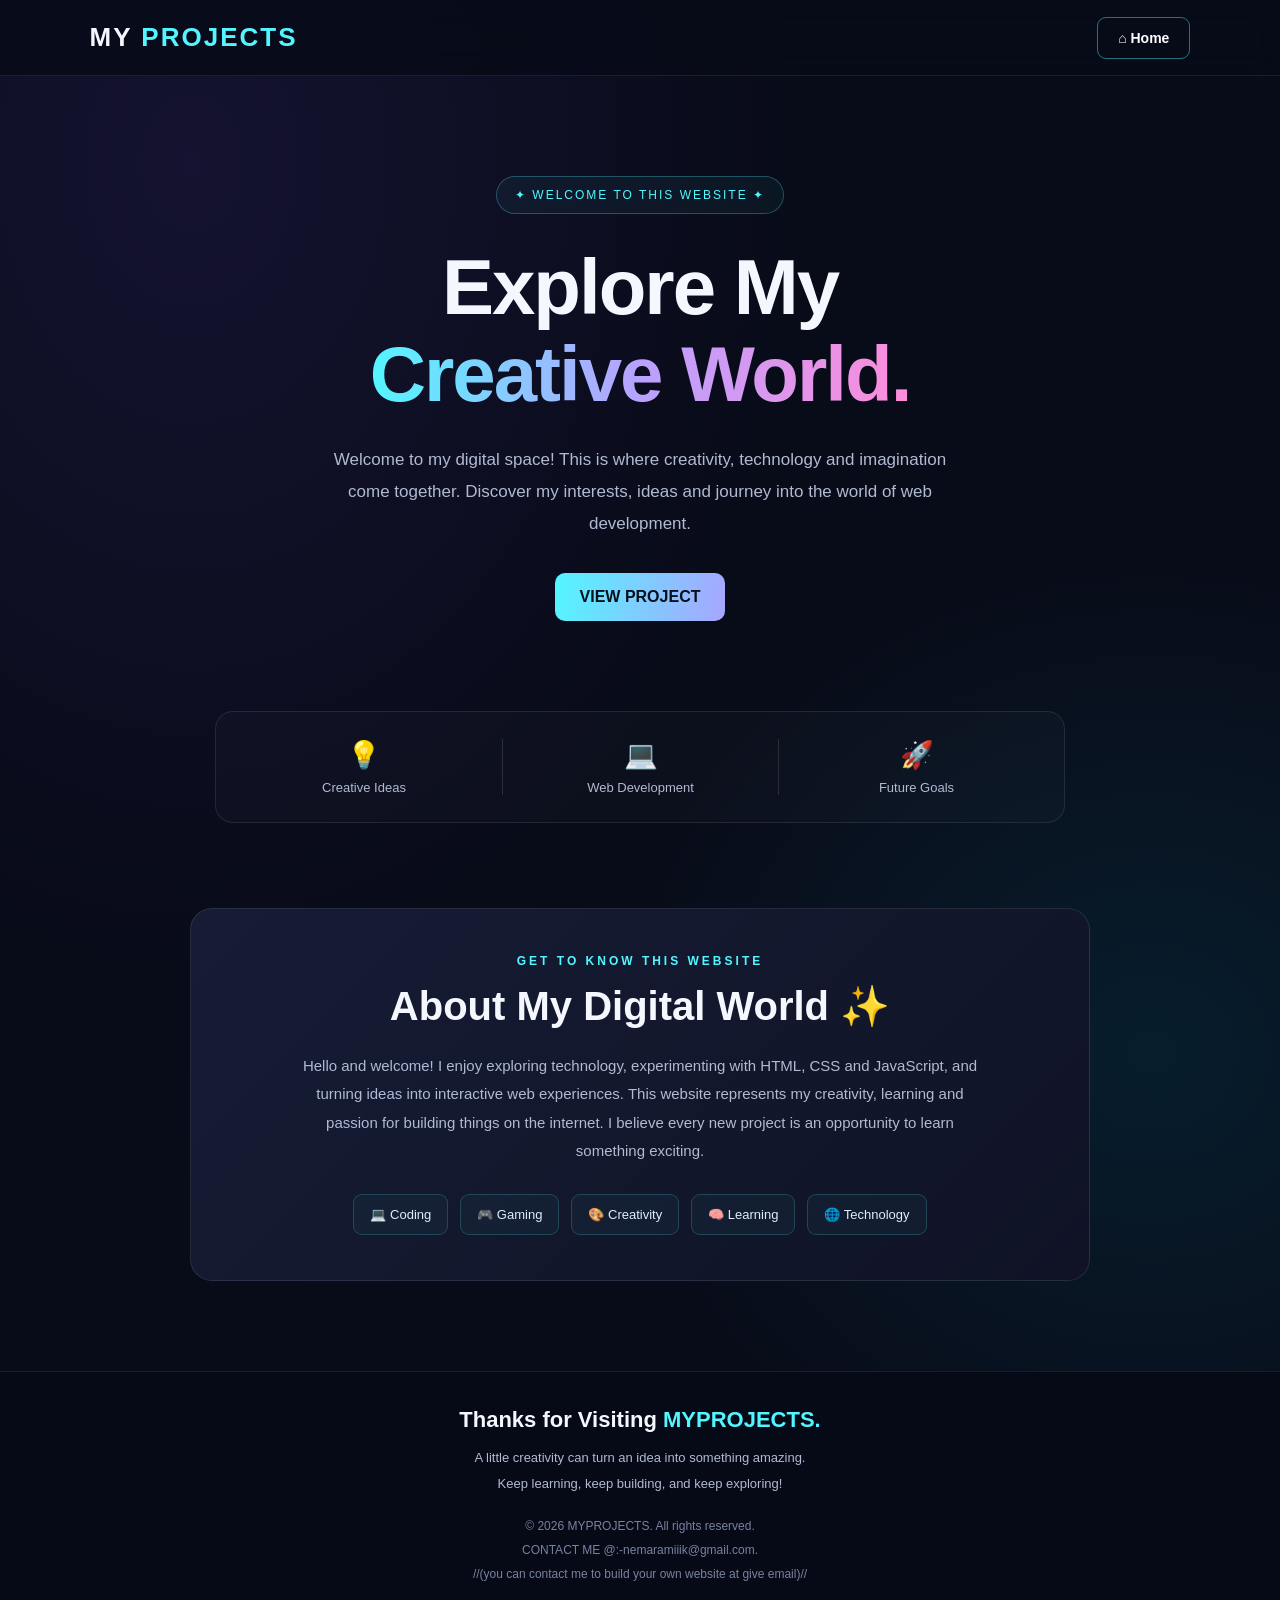
<file: index.html>
<!DOCTYPE html>
<html lang="en">
<head>
<meta charset="UTF-8">
<meta name="viewport" content="width=device-width, initial-scale=1.0">
<title>MY PROJECTS</title>
<meta name="description" content="Welcome to my creative digital world. Explore my interests, creativity and web development journey.">

<style>
:root {
    --bg: #080b18;
    --panel: #11172b;
    --cyan: #53f6ff;
    --purple: #a78bfa;
    --white: #f5f7ff;
    --muted: #b0bad2;
}

* {
    margin: 0;
    padding: 0;
    box-sizing: border-box;
}

html { scroll-behavior: smooth; }

body {
    font-family: Arial, sans-serif;
    color: var(--white);
    background:
        radial-gradient(ellipse at 15% 10%, #5239a42c, transparent 40%),
        radial-gradient(ellipse at 90% 65%, #00d9ff17, transparent 35%),
        var(--bg);
    min-height: 100vh;
    overflow-x: hidden;
}

/* NAVIGATION */
header {
    padding: 22px 7%;
    display: flex;
    align-items: center;
    justify-content: space-between;
    background: #080b18dd;
    border-bottom: 1px solid #ffffff15;
    backdrop-filter: blur(14px);
}

.logo {
    font-size: 26px;
    font-weight: 900;
    letter-spacing: 2px;
}

.logo span { color: var(--cyan); }

nav a {
    text-decoration: none;
    color: white;
    border: 1px solid #53f6ff70;
    border-radius: 9px;
    padding: 12px 20px;
    font-size: 14px;
    font-weight: bold;
    transition: .25s;
}

nav a:hover {
    color: #07101b;
    background: var(--cyan);
    box-shadow: 0 0 20px #53f6ff55;
}

/* HERO */
.hero {
    min-height: 570px;
    padding: 100px 20px 90px;
    display: flex;
    flex-direction: column;
    align-items: center;
    justify-content: center;
    text-align: center;
}

.badge {
    padding: 11px 18px;
    border: 1px solid #53f6ff45;
    background: #53f6ff0c;
    border-radius: 40px;
    color: var(--cyan);
    font-size: 12px;
    letter-spacing: 2px;
    margin-bottom: 30px;
}

.hero h1 {
    font-size: clamp(42px, 8vw, 78px);
    line-height: 1.12;
    letter-spacing: -2px;
    font-weight: 900;
}

.gradient {
    background: linear-gradient(90deg, #53f6ff, #b9a1ff, #ff8cdb);
    background-clip: text;
    -webkit-background-clip: text;
    color: transparent;
}

.hero p {
    max-width: 650px;
    margin-top: 25px;
    color: var(--muted);
    font-size: 17px;
    line-height: 1.9;
}

.hero-button {
    display: inline-block;
    margin-top: 32px;
    padding: 15px 25px;
    border-radius: 10px;
    background: linear-gradient(100deg, var(--cyan), #a8a5ff);
    color: #07101b;
    text-decoration: none;
    font-weight: bold;
    transition: .25s;
}

.hero-button:hover {
    transform: translateY(-4px);
    box-shadow: 0 10px 30px #53f6ff30;
}

/* HIGHLIGHTS */
.highlights {
    width: min(850px, 90%);
    margin: 0 auto 85px;
    display: grid;
    grid-template-columns: repeat(3, 1fr);
    border: 1px solid #ffffff17;
    background: #ffffff05;
    border-radius: 18px;
    padding: 27px 10px;
    text-align: center;
}

.highlight + .highlight {
    border-left: 1px solid #ffffff20;
}

.highlight h2 {
    font-size: 27px;
    color: var(--cyan);
    margin-bottom: 9px;
}

.highlight p {
    color: var(--muted);
    font-size: 13px;
}

/* ABOUT */
.about {
    width: min(900px, 88%);
    margin: 0 auto 90px;
    padding: 45px 35px;
    border: 1px solid #ffffff18;
    background: linear-gradient(135deg, #151c34, #101326);
    border-radius: 22px;
    text-align: center;
    scroll-margin-top: 30px;
}

.section-label {
    color: var(--cyan);
    font-size: 12px;
    font-weight: bold;
    letter-spacing: 3px;
    margin-bottom: 15px;
}

.about h2 {
    font-size: clamp(28px, 5vw, 40px);
    margin-bottom: 22px;
}

.about > p {
    max-width: 680px;
    margin: 0 auto;
    color: var(--muted);
    line-height: 1.9;
    font-size: 15px;
}

.interests {
    display: flex;
    flex-wrap: wrap;
    justify-content: center;
    gap: 12px;
    margin-top: 28px;
}

.interest {
    padding: 12px 16px;
    border: 1px solid #53f6ff30;
    background: #53f6ff09;
    border-radius: 9px;
    font-size: 13px;
    color: #dceeff;
}

/* FOOTER */
footer {
    padding: 35px 20px;
    text-align: center;
    background: #060916;
    border-top: 1px solid #ffffff15;
}

footer h3 {
    font-size: 22px;
    margin-bottom: 12px;
}

footer h3 span { color: var(--cyan); }

footer p {
    color: var(--muted);
    font-size: 13px;
    line-height: 2;
}

footer .copyright {
    margin-top: 17px;
    color: #77839f;
    font-size: 12px;
}

@media (max-width: 600px) {
    header {
        padding: 20px 5%;
    }

    .logo { font-size: 21px; }

    nav a {
        padding: 10px 13px;
        font-size: 12px;
    }

    .hero {
        min-height: 490px;
        padding: 75px 20px;
    }

    .hero h1 { letter-spacing: -1px; }

    .hero p { font-size: 15px; }

    .highlights {
        padding: 22px 5px;
    }

    .highlight h2 { font-size: 21px; }

    .highlight p { font-size: 11px; }

    .about {
        padding: 35px 20px;
    }
}

@media (prefers-reduced-motion: reduce) {
    html { scroll-behavior: auto; }
    *, *::before, *::after { transition: none; }
}
</style>
</head>

<body>

<header>
    <div class="logo"> MY<span> PROJECTS</span></div>

    <!-- Only one navigation link -->
    <nav>
        <a href="index.html">⌂ Home</a>
    </nav>
</header>

<main>

    <section class="hero">
        <div class="badge">✦ WELCOME TO THIS WEBSITE ✦</div>

        <h1>
            Explore My<br>
            <span class="gradient">Creative World.</span>
        </h1>

        <p>
            Welcome to my digital space! This is where creativity,
            technology and imagination come together.
            Discover my interests, ideas and journey into the world of web development.
        </p>

        <a href="Home.html" class="hero-button">
            VIEW PROJECT 
        </a>
    </section>

    <section class="highlights">
        <div class="highlight">
            <h2>💡</h2>
            <p>Creative Ideas</p>
        </div>

        <div class="highlight">
            <h2>💻</h2>
            <p>Web Development</p>
        </div>

        <div class="highlight">
            <h2>🚀</h2>
            <p>Future Goals</p>
        </div>
    </section>

    <section class="about" id="about">
        <div class="section-label">GET TO KNOW THIS WEBSITE</div>

        <h2>About My Digital World ✨</h2>

        <p>
            Hello and welcome! I enjoy exploring technology,
            experimenting with HTML, CSS and JavaScript,
            and turning ideas into interactive web experiences.
            This website represents my creativity, learning
            and passion for building things on the internet.
            I believe every new project is an opportunity
            to learn something exciting.
        </p>

        <div class="interests">
            <div class="interest">💻 Coding</div>
            <div class="interest">🎮 Gaming</div>
            <div class="interest">🎨 Creativity</div>
            <div class="interest">🧠 Learning</div>
            <div class="interest">🌐 Technology</div>
        </div>
    </section>

</main>

<footer>
    <h3>Thanks for Visiting <span>MYPROJECTS.</span></h3>

    <p>
        A little creativity can turn an idea into something amazing.<br>
        Keep learning, keep building, and keep exploring!
    </p>

    <p class="copyright">
        © 2026 MYPROJECTS. All rights reserved.
        <br>
        CONTACT ME @:-nemaramiiik@gmail.com.
        <br>
        //(you can contact me to build your own website at give email)//
    </p>
</footer>

</body>
</html>
</file>
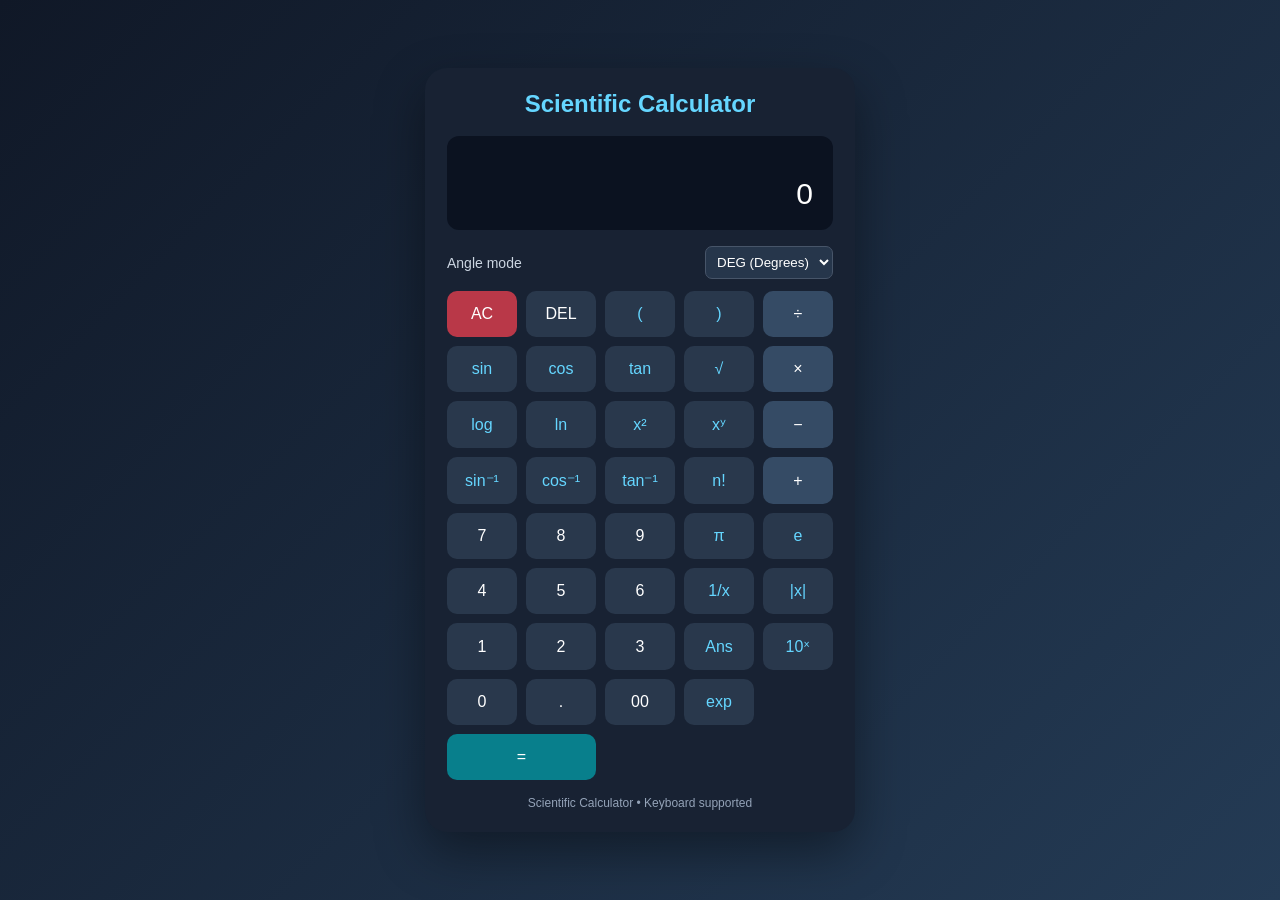
<file: calculator.html>
<!DOCTYPE html>
<html lang="en">
<head>
<meta charset="UTF-8">
<meta name="viewport" content="width=device-width, initial-scale=1.0">
<title>Scientific Calculator</title>
<style>
* { box-sizing: border-box; }

body {
  margin: 0;
  min-height: 100vh;
  display: flex;
  justify-content: center;
  align-items: center;
  padding: 20px;
  background: linear-gradient(135deg, #101827, #243b55);
  font-family: Arial, sans-serif;
  color: white;
}

.calculator {
  width: 100%;
  max-width: 430px;
  padding: 22px;
  border-radius: 22px;
  background: #182233;
  box-shadow: 0 20px 50px #0006;
}

h2 {
  text-align: center;
  margin: 0 0 18px;
  color: #65d6ff;
}

.display {
  background: #0b1220;
  padding: 18px;
  border-radius: 12px;
  margin-bottom: 16px;
  overflow: hidden;
}

#history {
  height: 22px;
  color: #94a3b8;
  text-align: right;
  font-size: 14px;
}

#screen {
  width: 100%;
  border: none;
  outline: none;
  background: transparent;
  color: white;
  text-align: right;
  font-size: 30px;
}

.mode {
  display: flex;
  align-items: center;
  justify-content: space-between;
  margin-bottom: 12px;
  color: #cbd5e1;
  font-size: 14px;
}

select {
  padding: 7px;
  background: #26364b;
  color: white;
  border: 1px solid #475569;
  border-radius: 7px;
}

.buttons {
  display: grid;
  grid-template-columns: repeat(5, 1fr);
  gap: 9px;
}

button {
  min-width: 0;
  padding: 14px 2px;
  border: none;
  border-radius: 10px;
  background: #29384c;
  color: white;
  font-size: 16px;
  cursor: pointer;
  transition: background 0.15s, transform 0.1s;
}

button:hover { background: #405570; }
button:active { transform: scale(.95); }

.fn { color: #65d6ff; }
.operator { background: #354b65; }
.clear { background: #b93848; }
.equal {
  background: #087f8c;
  grid-column: span 2;
}
.equal:hover { background: #079bab; }

.footer {
  margin-top: 16px;
  text-align: center;
  color: #94a3b8;
  font-size: 12px;
}

@media (max-width: 380px) {
  .calculator { padding: 13px; }
  .buttons { gap: 6px; }
  button { padding: 13px 1px; font-size: 14px; }
}
</style>
</head>
<body>

<div class="calculator">
  <h2>Scientific Calculator</h2>

  <div class="display">
    <div id="history"></div>
    <input id="screen" type="text" value="0"
      aria-label="Calculator display"
      autocomplete="off" spellcheck="false">
  </div>

  <div class="mode">
    <span>Angle mode</span>
    <select id="angleMode">
      <option value="DEG">DEG (Degrees)</option>
      <option value="RAD">RAD (Radians)</option>
    </select>
  </div>

  <div class="buttons">
    <button class="clear" onclick="clearAll()">AC</button>
    <button onclick="backspace()">DEL</button>
    <button class="fn" onclick="append('(')">(</button>
    <button class="fn" onclick="append(')')">)</button>
    <button class="operator" onclick="append('/')">÷</button>

    <button class="fn" onclick="append('sin(')">sin</button>
    <button class="fn" onclick="append('cos(')">cos</button>
    <button class="fn" onclick="append('tan(')">tan</button>
    <button class="fn" onclick="append('sqrt(')">√</button>
    <button class="operator" onclick="append('*')">×</button>

    <button class="fn" onclick="append('log(')">log</button>
    <button class="fn" onclick="append('ln(')">ln</button>
    <button class="fn" onclick="append('^2')">x²</button>
    <button class="fn" onclick="append('^')">xʸ</button>
    <button class="operator" onclick="append('-')">−</button>

    <button class="fn" onclick="append('asin(')">sin⁻¹</button>
    <button class="fn" onclick="append('acos(')">cos⁻¹</button>
    <button class="fn" onclick="append('atan(')">tan⁻¹</button>
    <button class="fn" onclick="append('!')">n!</button>
    <button class="operator" onclick="append('+')">+</button>

    <button onclick="append('7')">7</button>
    <button onclick="append('8')">8</button>
    <button onclick="append('9')">9</button>
    <button class="fn" onclick="append('π')">π</button>
    <button class="fn" onclick="append('e')">e</button>

    <button onclick="append('4')">4</button>
    <button onclick="append('5')">5</button>
    <button onclick="append('6')">6</button>
    <button class="fn" onclick="append('^(-1)')">1/x</button>
    <button class="fn" onclick="append('abs(')">|x|</button>

    <button onclick="append('1')">1</button>
    <button onclick="append('2')">2</button>
    <button onclick="append('3')">3</button>
    <button class="fn" onclick="append('Ans')">Ans</button>
    <button class="fn" onclick="append('10^(')">10ˣ</button>

    <button onclick="append('0')">0</button>
    <button onclick="append('.')">.</button>
    <button onclick="append('00')">00</button>
    <button class="fn" onclick="append('exp(')">exp</button>
    <button class="equal" onclick="calculate()">=</button>
  </div>

  <div class="footer">Scientific Calculator • Keyboard supported</div>
</div>

<script>
const screen = document.getElementById("screen");
const historyDisplay = document.getElementById("history");
const angleMode = document.getElementById("angleMode");

let answer = 0;
let justCalculated = false;

function append(value) {
  if (screen.value === "Error") screen.value = "";

  if (justCalculated) {
    if (/^[0-9.]$/.test(value) || value === "00") {
      screen.value = "";
    }
    justCalculated = false;
  }

  if (screen.value === "0" && /^[0-9]$/.test(value)) {
    screen.value = value;
  } else {
    screen.value += value;
  }

  screen.focus();
}

function clearAll() {
  screen.value = "0";
  historyDisplay.textContent = "";
  justCalculated = false;
}

function backspace() {
  screen.value = screen.value.slice(0, -1) || "0";
  justCalculated = false;
}

function factorial(n) {
  if (!Number.isInteger(n) || n < 0 || n > 170) {
    throw Error("Factorial requires an integer from 0 to 170");
  }
  let result = 1;
  for (let i = 2; i <= n; i++) result *= i;
  return result;
}

function calculate() {
  const original = screen.value.trim();
  if (!original || original === "Error") return;

  try {
    let expr = original;

    // Convert postfix factorials, including parenthesized expressions.
    for (let i = 0; i < 100; i++) {
      const previous = expr;
      expr = expr.replace(
        /(\d+(?:\.\d+)?|π|e|Ans|\))!/g,
        "factorial($1)"
      );
      if (expr === previous) break;
    }

    // Handle implicit multiplication, e.g. 2π and 2(3+4).
    expr = expr
      .replace(/(\d|\)|π|e|Ans)(?=(π|e|Ans|\())/g, "$1*")
      .replace(/(π|e|Ans)(?=\d)/g, "$1*")
      .replace(/π/g, "Math.PI")
      .replace(/\bAns\b/g, "ANS")
      .replace(/\be\b/g, "Math.E")
      .replace(/\^/g, "**");

    // Convert scientific functions to JavaScript Math functions.
    const isDeg = angleMode.value === "DEG";
    const funcs = {
      sin: x => Math.sin(isDeg ? x * Math.PI / 180 : x),
      cos: x => Math.cos(isDeg ? x * Math.PI / 180 : x),
      tan: x => Math.tan(isDeg ? x * Math.PI / 180 : x),
      asin: x => isDeg ? Math.asin(x) * 180 / Math.PI : Math.asin(x),
      acos: x => isDeg ? Math.acos(x) * 180 / Math.PI : Math.acos(x),
      atan: x => isDeg ? Math.atan(x) * 180 / Math.PI : Math.atan(x),
      sqrt: Math.sqrt,
      log: Math.log10,
      ln: Math.log,
      abs: Math.abs,
      exp: Math.exp,
      factorial
    };

    for (const [name, fn] of Object.entries(funcs)) {
      // Map only function calls, not arbitrary identifiers.
      expr = expr.replace(
        new RegExp("\\b" + name + "\\s*\\(", "g"),
        "F." + name + "("
      );
    }

    // Only allow characters and identifiers produced by the transformations.
    if (!/^[0-9+\-*/().,\sA-Za-z_]+$/.test(expr)) {
      throw Error("Invalid expression");
    }

    const result = Function("F", "ANS",
      '"use strict"; return (' + expr + ');'
    )(funcs, answer);

    if (typeof result !== "number" || !Number.isFinite(result)) {
      throw Error("Math error");
    }

    answer = result;
    historyDisplay.textContent = original + " =";
    screen.value = Number(result.toPrecision(12)).toString();
    justCalculated = true;

  } catch (error) {
    historyDisplay.textContent = error.message || "Invalid expression";
    screen.value = "Error";
    justCalculated = true;
  }
}

screen.addEventListener("keydown", event => {
  if (event.key === "Enter") {
    event.preventDefault();
    calculate();
  } else if (event.key === "Escape") {
    clearAll();
  } else if (
    !/^[0-9+\-*/().!^]$/.test(event.key) &&
    !["Backspace", "Delete", "ArrowLeft", "ArrowRight", "Tab"].includes(event.key)
  ) {
    event.preventDefault();
  }
});
</script>
</body>
</html>
</file>
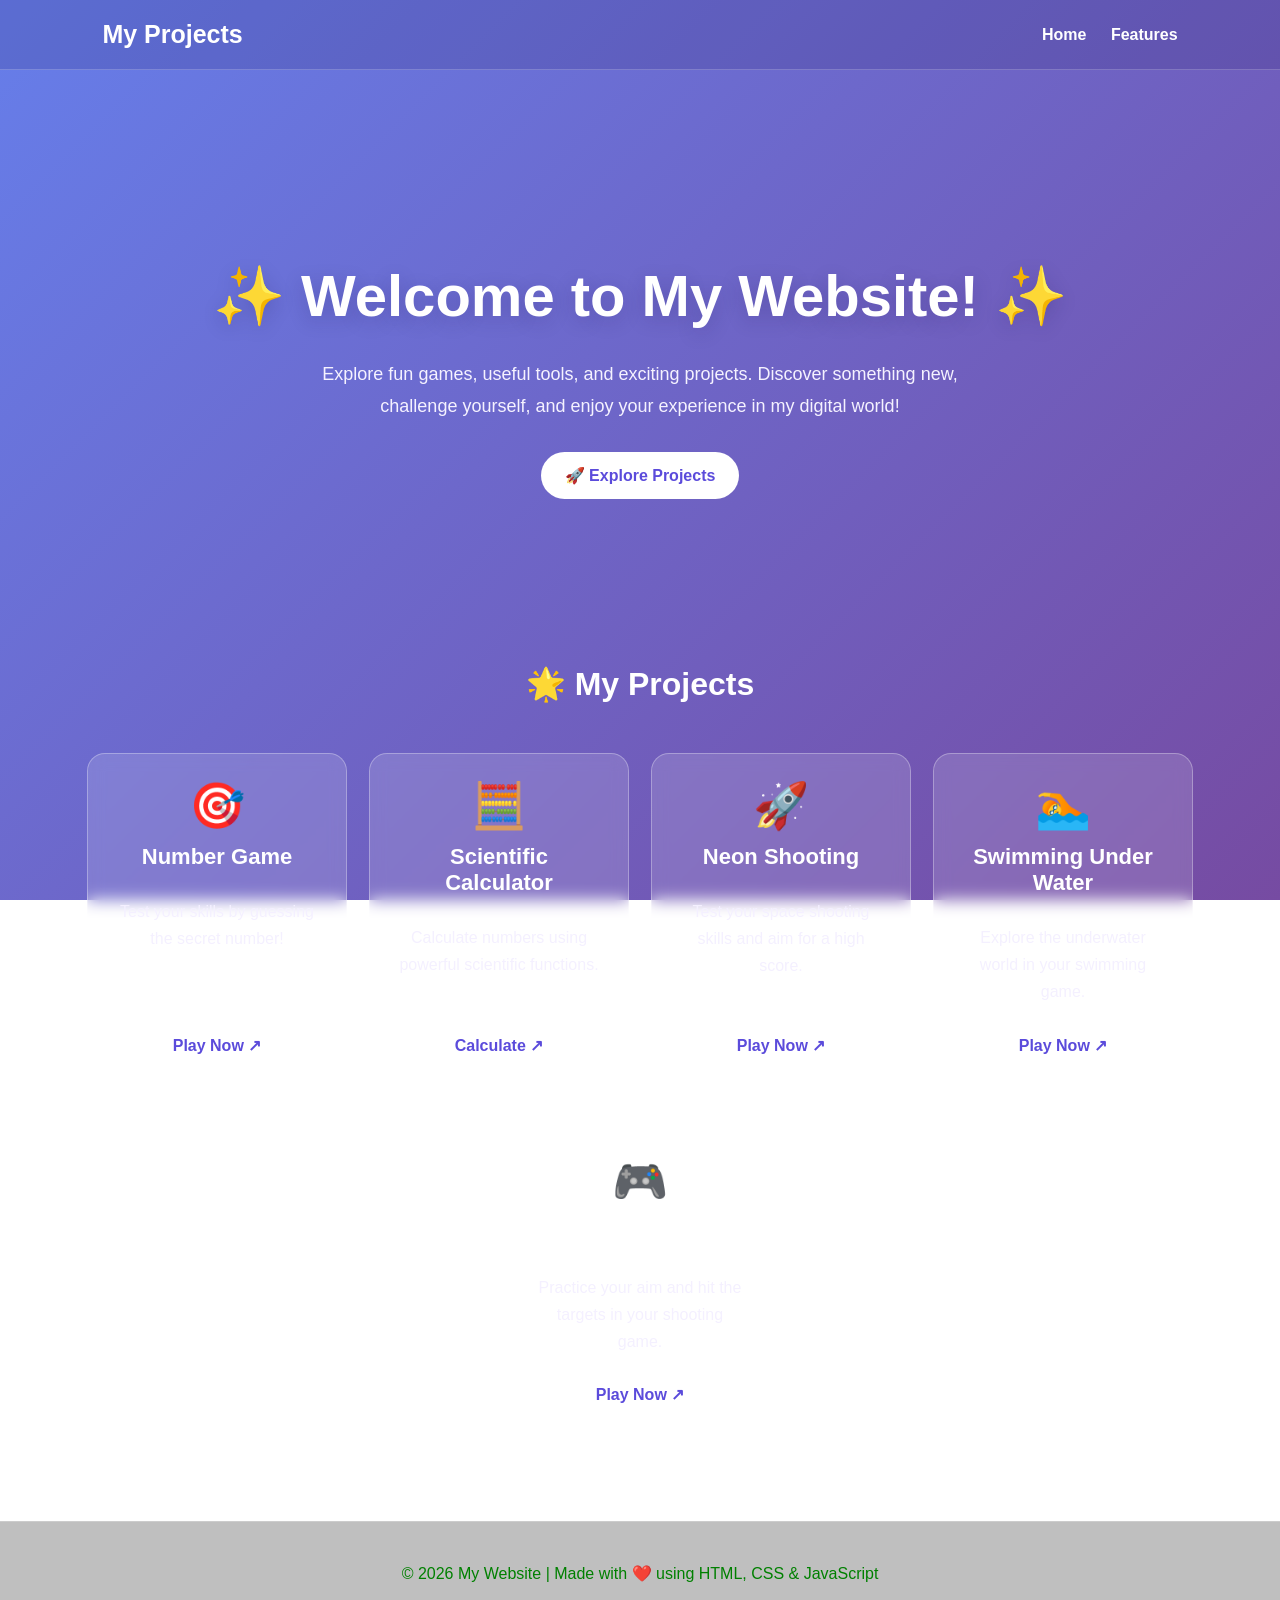
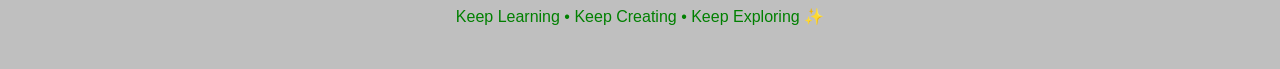
<file: Home.html>
<!DOCTYPE html>
<html lang="en">
<head>
    <meta charset="UTF-8">
    <meta name="viewport" content="width=device-width, initial-scale=1.0">
    <title>MY PROJECS - Home</title>
    <meta name="description" content="Explore fun games, useful tools and exciting projects on my website.">

    <style>
        * {
            box-sizing: border-box;
        }

        html {
            scroll-behavior: smooth;
        }

        body {
            margin: 0;
            font-family: Arial, sans-serif;
            background: linear-gradient(135deg, #667eea 0%, #764ba2 100%);
            background-attachment: fixed;
            color: white;
            min-height: 100vh;
        }

        nav {
            display: flex;
            justify-content: space-between;
            align-items: center;
            padding: 20px 8%;
            flex-wrap: wrap;
            gap: 15px;
            background: rgba(40, 30, 100, 0.18);
            border-bottom: 1px solid rgba(255, 255, 255, 0.2);
        }

        nav h2 {
            margin: 0;
            font-size: 25px;
        }

        nav a {
            display: inline-block;
            color: white;
            text-decoration: none;
            margin-left: 20px;
            font-weight: bold;
            transition: 0.3s;
        }

        nav a:hover {
            color: #ffe66d;
        }

        .hero {
            min-height: 65vh;
            display: flex;
            flex-direction: column;
            justify-content: center;
            align-items: center;
            text-align: center;
            padding: 55px 20px;
        }

        .hero h1 {
            font-size: clamp(32px, 6vw, 58px);
            margin-bottom: 10px;
            text-shadow: 0 5px 20px rgba(30, 20, 80, 0.2);
        }

        .hero p {
            font-size: 18px;
            line-height: 1.8;
            max-width: 650px;
            color: #f5f2ff;
        }

        .btn {
            display: inline-block;
            margin: 12px 6px;
            padding: 13px 23px;
            background: white;
            color: #5b4bdb;
            text-decoration: none;
            border-radius: 30px;
            font-weight: bold;
            border: 1px solid rgba(255,255,255,0.5);
            transition: 0.3s;
        }

        .btn:hover {
            background: #29204d;
            color: white;
            transform: translateY(-3px);
            box-shadow: 0 8px 20px rgba(30, 15, 70, 0.2);
        }

        .section-title {
            text-align: center;
            font-size: 32px;
            margin: 10px 15px 25px;
        }

        .features {
            display: flex;
            justify-content: center;
            flex-wrap: wrap;
            gap: 22px;
            padding: 25px 20px 65px;
            max-width: 1250px;
            margin: auto;
            scroll-margin-top: 20px;
        }

        .card {
            background: rgba(255, 255, 255, 0.14);
            border: 1px solid rgba(255, 255, 255, 0.3);
            backdrop-filter: blur(8px);
            padding: 25px;
            border-radius: 18px;
            text-align: center;
            width: 260px;
            display: flex;
            flex-direction: column;
            align-items: center;
            transition: transform 0.3s, background 0.3s;
        }

        .card:hover {
            transform: translateY(-7px);
            background: rgba(255, 255, 255, 0.22);
        }

        .card h2 {
            font-size: 22px;
            margin: 12px 0;
        }

        .card p {
            color: #f4f0ff;
            line-height: 1.7;
            min-height: 55px;
        }

        .card .btn {
            margin-top: auto;
        }

        footer {
            text-align: center;
            padding: 22px 15px;
            background: rgba(0, 0, 0, 0.251);
            border-top: 1px solid rgba(255, 255, 255, 0.2);
            color: green;
            line-height: 1.7;
        }

        @media (max-width: 480px) {
            nav {
                justify-content: center;
                padding: 18px;
            }

            nav h2 {
                width: 100%;
                text-align: center;
            }

            nav a {
                margin: 0 9px;
            }

            .hero {
                min-height: 55vh;
            }

            .hero p {
                font-size: 16px;
            }

            .section-title {
                font-size: 27px;
            }

            .card {
                width: min(100%, 340px);
            }
        }
    </style>
</head>

<body>

    <nav>
        <h2>My Projects</h2>
        <div>
            <a href="index.html">Home</a>
            <a href="#features">Features</a>
        </div>
    </nav>

    <section class="hero">
        <h1>✨ Welcome to My Website! ✨</h1>

        <p>
            Explore fun games, useful tools, and exciting projects.
            Discover something new, challenge yourself, and enjoy
            your experience in my digital world!
        </p>

        <div>
            <a href="#features" class="btn">🚀 Explore Projects</a>
        </div>
    </section>

    <h2 class="section-title" id="features">🌟 My Projects</h2>

    <section class="features">

        <div class="card">
            <div style="font-size:45px">🎯</div>
            <h2>Number Game</h2>
            <p>Test your skills by guessing the secret number!</p>
            <a href="numberguess.html" target="_blank" rel="noopener" class="btn">Play Now ↗</a>
        </div>

        <div class="card">
            <div style="font-size:45px">🧮</div>
            <h2>Scientific Calculator</h2>
            <p>Calculate numbers using powerful scientific functions.</p>
            <a href="calculator.html" target="_blank" rel="noopener" class="btn">Calculate ↗</a>
        </div>

        <div class="card">
            <div style="font-size:45px">🚀</div>
            <h2>Neon Shooting</h2>
            <p>Test your space shooting skills and aim for a high score.</p>
            <a href="neonshooting.html" target="_blank" rel="noopener" class="btn">Play Now ↗</a>
        </div>

        <div class="card">
            <div style="font-size:45px">🏊</div>
            <h2>Swimming Under Water</h2>
            <p>Explore the underwater world in your swimming game.</p>
            <a href="swimming.html" target="_blank" rel="noopener" class="btn">Play Now ↗</a>
        </div>

        <div class="card">
            <div style="font-size:45px">🎮</div>
            <h2>Shoot 3D</h2>
            <p>Practice your aim and hit the targets in your shooting game.</p>
            <a href="shooting3D.html" target="_blank" rel="noopener" class="btn">Play Now ↗</a>
        </div>

    </section>

    <footer>
        <p>© 2026 My Website | Made with ❤️ using HTML, CSS & JavaScript</p>
        <p>Keep Learning • Keep Creating • Keep Exploring ✨</p>
    </footer>

</body>
</html>
</file>
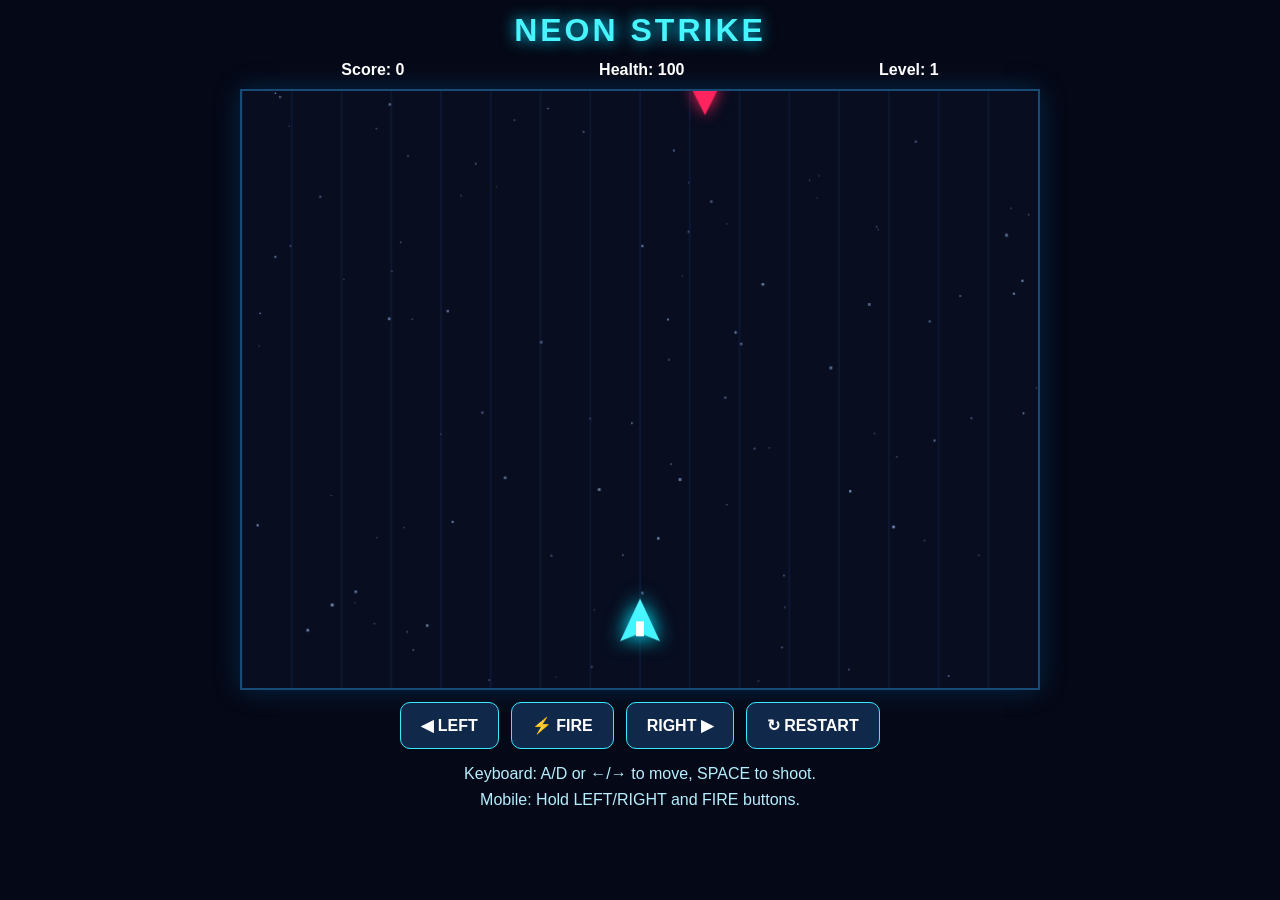
<file: neonshooting.html>
<style>
* { box-sizing: border-box; }
body {
  margin: 0;
  background: #050816;
  color: white;
  font-family: Arial, sans-serif;
  text-align: center;
  overflow-x: hidden;
}
h1 {
  margin: 12px 0;
  color: #47f5ff;
  letter-spacing: 3px;
  text-shadow: 0 0 15px #00d9ff;
}
#hud {
  display: flex;
  justify-content: space-around;
  flex-wrap: wrap;
  gap: 8px;
  max-width: 800px;
  margin: 10px auto;
  padding: 0 8px;
  font-weight: bold;
}
#game {
  display: block;
  width: min(800px, 96vw);
  height: auto;
  margin: auto;
  border: 2px solid #174a75;
  box-shadow: 0 0 25px #0066aa55;
  background: #080d20;
  touch-action: none;
}
#controls {
  margin: 12px auto;
  display: flex;
  justify-content: center;
  gap: 12px;
  flex-wrap: wrap;
}
button {
  color: white;
  background: #10294a;
  border: 1px solid #37eaff;
  border-radius: 10px;
  padding: 13px 20px;
  font-size: 16px;
  font-weight: bold;
  cursor: pointer;
  touch-action: none;
}
button:active { background: #087eaa; }
#message {
  margin: 12px;
  color: #b6efff;
  line-height: 1.6;
}
</style>
</head>
<body>

<h1>NEON STRIKE</h1>

<div id="hud">
  <span>Score: <b id="score">0</b></span>
  <span>Health: <b id="health">100</b></span>
  <span>Level: <b id="level">1</b></span>
</div>

<canvas id="game" width="800" height="600"></canvas>

<div id="controls">
  <button id="left">◀ LEFT</button>
  <button id="fire">⚡ FIRE</button>
  <button id="right">RIGHT ▶</button>
  <button id="restart">↻ RESTART</button>
</div>

<div id="message">
  Keyboard: A/D or ←/→ to move, SPACE to shoot.<br>
  Mobile: Hold LEFT/RIGHT and FIRE buttons.
</div>

<script>
const canvas = document.getElementById("game");
const ctx = canvas.getContext("2d");

const scoreEl = document.getElementById("score");
const healthEl = document.getElementById("health");
const levelEl = document.getElementById("level");

const W = canvas.width;
const H = canvas.height;

let player, bullets, enemies, particles, stars;
let score, health, level, frame, gameOver;
let keys = {};
let touchLeft = false, touchRight = false, touchFire = false;

function resetGame() {
  player = { x: W / 2, y: H - 65, w: 34, h: 38, speed: 5 };
  bullets = [];
  enemies = [];
  particles = [];
  stars = Array.from({length: 100}, () => ({
    x: Math.random() * W,
    y: Math.random() * H,
    speed: 0.5 + Math.random() * 2,
    size: Math.random() * 2 + 1
  }));
  score = 0;
  health = 100;
  level = 1;
  frame = 0;
  gameOver = false;
  updateHUD();
}

function updateHUD() {
  scoreEl.textContent = score;
  healthEl.textContent = health;
  levelEl.textContent = level;
}

function shoot() {
  if (!gameOver && frame % 9 === 0) {
    bullets.push({
      x: player.x,
      y: player.y - 22,
      speed: 9,
      damage: 1
    });
  }
}

function spawnEnemy() {
  const tough = Math.random() < Math.min(0.1 + level * 0.04, 0.55);
  enemies.push({
    x: 30 + Math.random() * (W - 60),
    y: -30,
    r: tough ? 23 : 16,
    hp: tough ? 3 : 1,
    maxHp: tough ? 3 : 1,
    speed: 1.2 + Math.random() * 1.2 + level * 0.18,
    phase: Math.random() * 6
  });
}

function explode(x, y, color) {
  for (let i = 0; i < 12; i++) {
    const a = Math.random() * Math.PI * 2;
    const s = Math.random() * 4 + 1;
    particles.push({
      x, y,
      vx: Math.cos(a) * s,
      vy: Math.sin(a) * s,
      life: 25,
      color
    });
  }
}

function drawPlayer() {
  ctx.save();
  ctx.translate(player.x, player.y);
  ctx.shadowBlur = 20;
  ctx.shadowColor = "#00eaff";
  ctx.fillStyle = "#4cf7ff";
  ctx.beginPath();
  ctx.moveTo(0, -25);
  ctx.lineTo(20, 18);
  ctx.lineTo(0, 10);
  ctx.lineTo(-20, 18);
  ctx.closePath();
  ctx.fill();

  ctx.fillStyle = "#ffffff";
  ctx.fillRect(-4, -2, 8, 15);
  ctx.restore();
}

function drawEnemy(e) {
  ctx.save();
  ctx.translate(e.x, e.y);
  ctx.shadowBlur = 15;
  ctx.shadowColor = e.hp > 1 ? "#ffb000" : "#ff245d";
  ctx.fillStyle = e.hp > 1 ? "#ff9d24" : "#ff245d";
  ctx.beginPath();
  ctx.moveTo(0, 20);
  ctx.lineTo(-e.r, -12);
  ctx.lineTo(-5, -7);
  ctx.lineTo(0, -18);
  ctx.lineTo(5, -7);
  ctx.lineTo(e.r, -12);
  ctx.closePath();
  ctx.fill();
  ctx.restore();

  if (e.maxHp > 1) {
    ctx.fillStyle = "#333";
    ctx.fillRect(e.x - 20, e.y - 28, 40, 4);
    ctx.fillStyle = "#ffcf40";
    ctx.fillRect(e.x - 20, e.y - 28, 40 * e.hp / e.maxHp, 4);
  }
}

function circleHit(a, b, radius) {
  const dx = a.x - b.x;
  const dy = a.y - b.y;
  return dx * dx + dy * dy < radius * radius;
}

function update() {
  frame++;

  for (const s of stars) {
    s.y += s.speed;
    if (s.y > H) {
      s.y = 0;
      s.x = Math.random() * W;
    }
  }

  if (gameOver) return;

  if (keys.ArrowLeft || keys.a || touchLeft) player.x -= player.speed;
  if (keys.ArrowRight || keys.d || touchRight) player.x += player.speed;

  player.x = Math.max(22, Math.min(W - 22, player.x));

  if (keys[" "] || touchFire) shoot();

  const spawnRate = Math.max(16, 55 - level * 3);
  if (frame % spawnRate === 0) spawnEnemy();

  for (let i = bullets.length - 1; i >= 0; i--) {
    const b = bullets[i];
    b.y -= b.speed;
    if (b.y < -10) bullets.splice(i, 1);
  }

  for (let i = enemies.length - 1; i >= 0; i--) {
    const e = enemies[i];
    e.y += e.speed;
    e.x += Math.sin(frame * 0.04 + e.phase) * 1.1;

    if (e.y > H + 30) {
      enemies.splice(i, 1);
      health = Math.max(0, health - 10);
      continue;
    }

    if (circleHit(player, e, e.r + 12)) {
      explode(e.x, e.y, "#ff245d");
      enemies.splice(i, 1);
      health = Math.max(0, health - 20);
      continue;
    }

    for (let j = bullets.length - 1; j >= 0; j--) {
      if (circleHit(bullets[j], e, e.r + 4)) {
        bullets.splice(j, 1);
        e.hp--;

        if (e.hp <= 0) {
          explode(e.x, e.y, "#ffb52e");
          enemies.splice(i, 1);
          score += 10;
          level = 1 + Math.floor(score / 150);
        }
        break;
      }
    }
  }

  for (let i = particles.length - 1; i >= 0; i--) {
    const p = particles[i];
    p.x += p.vx;
    p.y += p.vy;
    p.life--;
    if (p.life <= 0) particles.splice(i, 1);
  }

  if (health <= 0) {
    health = 0;
    gameOver = true;
  }

  updateHUD();
}

function draw() {
  ctx.fillStyle = "#080d20";
  ctx.fillRect(0, 0, W, H);

  for (const s of stars) {
    ctx.fillStyle = "#829bc8";
    ctx.globalAlpha = 0.4 + Math.random() * 0.5;
    ctx.fillRect(s.x, s.y, s.size, s.size);
  }
  ctx.globalAlpha = 1;

  // Decorative grid
  ctx.strokeStyle = "#122344";
  ctx.lineWidth = 1;
  for (let x = 0; x < W; x += 50) {
    ctx.beginPath(); ctx.moveTo(x, 0); ctx.lineTo(x, H); ctx.stroke();
  }

  for (const b of bullets) {
    ctx.shadowBlur = 15;
    ctx.shadowColor = "#4cf7ff";
    ctx.fillStyle = "#b7ffff";
    ctx.fillRect(b.x - 3, b.y - 12, 6, 18);
  }
  ctx.shadowBlur = 0;

  enemies.forEach(drawEnemy);

  for (const p of particles) {
    ctx.globalAlpha = p.life / 25;
    ctx.fillStyle = p.color;
    ctx.fillRect(p.x, p.y, 4, 4);
  }
  ctx.globalAlpha = 1;

  if (!gameOver) drawPlayer();

  if (gameOver) {
    ctx.fillStyle = "rgba(0,0,0,0.78)";
    ctx.fillRect(0, 0, W, H);
    ctx.textAlign = "center";
    ctx.shadowBlur = 20;
    ctx.shadowColor = "#ff245d";
    ctx.fillStyle = "#ff456d";
    ctx.font = "bold 54px Arial";
    ctx.fillText("GAME OVER", W / 2, H / 2 - 35);
    ctx.shadowBlur = 0;
    ctx.fillStyle = "white";
    ctx.font = "bold 26px Arial";
    ctx.fillText("Score: " + score, W / 2, H / 2 + 10);
    ctx.font = "20px Arial";
    ctx.fillText("Press RESTART to play again", W / 2, H / 2 + 55);
    ctx.textAlign = "left";
  }
}

function loop() {
  update();
  draw();
  requestAnimationFrame(loop);
}

document.addEventListener("keydown", e => {
  if (["ArrowLeft", "ArrowRight", " "].includes(e.key)) e.preventDefault();
  keys[e.key] = true;
  keys[e.key.toLowerCase()] = true;
});

document.addEventListener("keyup", e => {
  keys[e.key] = false;
  keys[e.key.toLowerCase()] = false;
});

function holdButton(id, setter) {
  const el = document.getElementById(id);
  el.addEventListener("pointerdown", e => {
    e.preventDefault();
    setter(true);
    el.setPointerCapture(e.pointerId);
  });
  const release = () => setter(false);
  el.addEventListener("pointerup", release);
  el.addEventListener("pointercancel", release);
  el.addEventListener("lostpointercapture", release);
}

holdButton("left", v => touchLeft = v);
holdButton("right", v => touchRight = v);
holdButton("fire", v => touchFire = v);

document.getElementById("restart").addEventListener("click", resetGame);

resetGame();
loop();
</script>
</body>
</file>
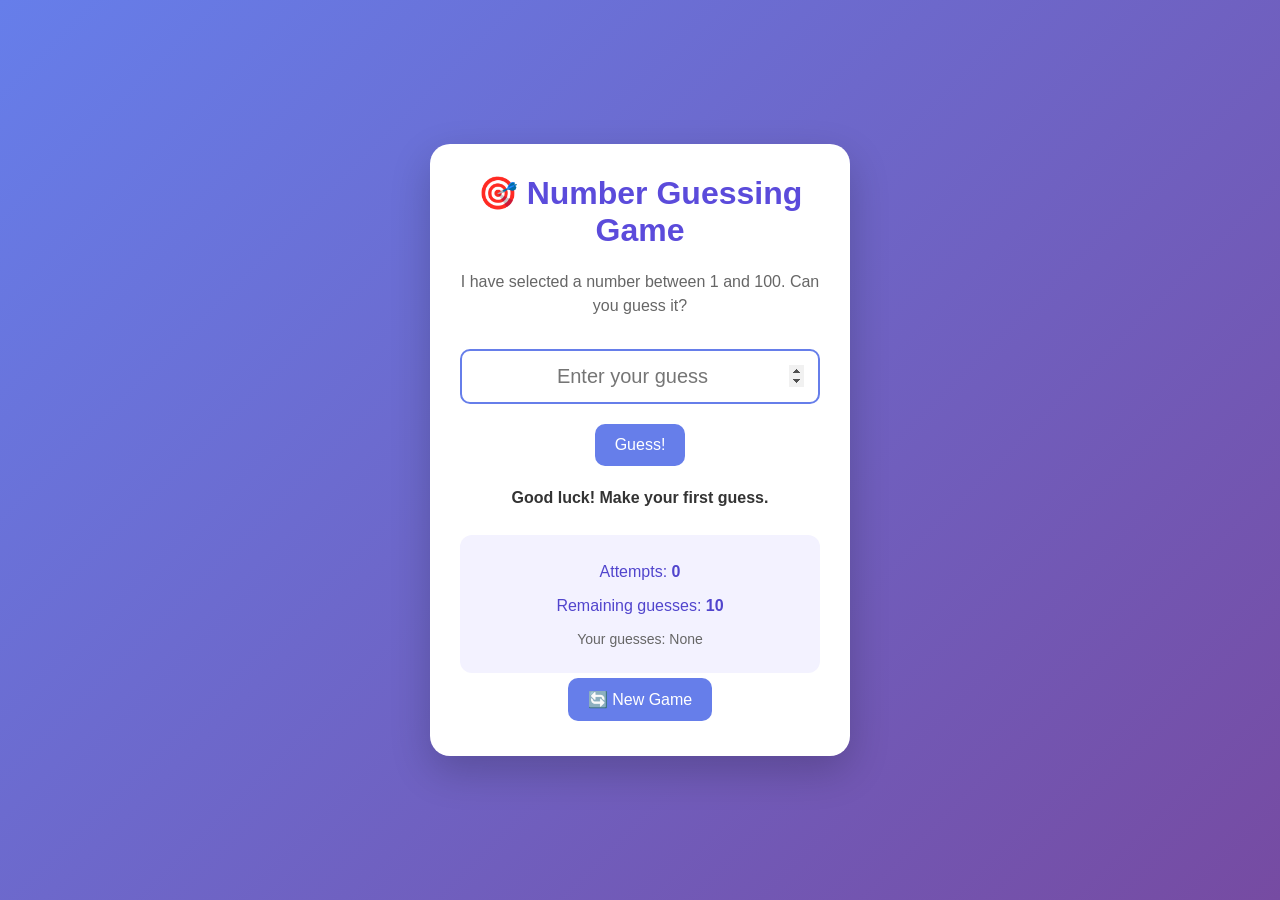
<file: numberguess.html>
<!DOCTYPE html>
<html lang="en">
<head>
<meta charset="UTF-8">
<meta name="viewport" content="width=device-width, initial-scale=1.0">
<title>Number Guessing Game</title>

<style>
* {
    box-sizing: border-box;
}

body {
    margin: 0;
    min-height: 100vh;
    display: flex;
    justify-content: center;
    align-items: center;
    font-family: Arial, sans-serif;
    background: linear-gradient(135deg, #667eea, #764ba2);
    padding: 20px;
}

.game {
    width: 100%;
    max-width: 420px;
    background: white;
    padding: 30px;
    border-radius: 20px;
    text-align: center;
    box-shadow: 0 15px 40px #0003;
}

h1 {
    color: #5b4bdb;
    margin-top: 0;
}

.subtitle {
    color: #666;
    line-height: 1.5;
}

input {
    width: 100%;
    padding: 14px;
    font-size: 20px;
    text-align: center;
    border: 2px solid #ddd;
    border-radius: 10px;
    margin: 15px 0;
    outline: none;
}

input:focus {
    border-color: #667eea;
}

button {
    padding: 12px 20px;
    border: none;
    border-radius: 10px;
    background: #667eea;
    color: white;
    font-size: 16px;
    cursor: pointer;
    margin: 5px;
}

button:hover {
    background: #5145cd;
}

#message {
    min-height: 28px;
    font-weight: bold;
    margin: 18px 0;
    color: #333;
}

.stats {
    background: #f3f2ff;
    border-radius: 12px;
    padding: 12px;
    margin-top: 15px;
    color: #5145cd;
}

#history {
    color: #666;
    font-size: 14px;
    overflow-wrap: anywhere;
}

@media (max-width: 400px) {
    .game {
        padding: 22px;
    }
}
</style>
</head>

<body>

<div class="game">
    <h1>🎯 Number Guessing Game</h1>

    <p class="subtitle">
        I have selected a number between 1 and 100.
        Can you guess it?
    </p>

    <form id="guessForm">
        <input
            type="number"
            id="guessInput"
            min="1"
            max="100"
            placeholder="Enter your guess"
            required
            autofocus
        >
        <button type="submit" id="guessButton">Guess!</button>
    </form>

    <div id="message" aria-live="polite">
        Good luck! Make your first guess.
    </div>

    <div class="stats">
        <p>Attempts: <strong id="attempts">0</strong></p>
        <p>Remaining guesses: <strong id="remaining">10</strong></p>
        <p id="history">Your guesses: None</p>
    </div>

    <button onclick="restartGame()">🔄 New Game</button>
</div>

<script>
let secretNumber;
let attempts;
let guesses;
let gameOver;

const maxGuesses = 10;

const form = document.getElementById("guessForm");
const input = document.getElementById("guessInput");
const message = document.getElementById("message");
const attemptsDisplay = document.getElementById("attempts");
const remainingDisplay = document.getElementById("remaining");
const historyDisplay = document.getElementById("history");
const guessButton = document.getElementById("guessButton");

function restartGame() {
    secretNumber = Math.floor(Math.random() * 100) + 1;
    attempts = 0;
    guesses = [];
    gameOver = false;

    input.value = "";
    input.disabled = false;
    guessButton.disabled = false;

    message.textContent = "Good luck! Make your first guess.";
    attemptsDisplay.textContent = "0";
    remainingDisplay.textContent = maxGuesses;
    historyDisplay.textContent = "Your guesses: None";

    input.focus();
}

form.addEventListener("submit", function(event) {
    event.preventDefault();

    if (gameOver) return;

    const guess = Number(input.value);

    if (
        input.value.trim() === "" ||
        !Number.isInteger(guess) ||
        guess < 1 ||
        guess > 100
    ) {
        message.textContent = "⚠️ Enter a whole number from 1 to 100!";
        return;
    }

    if (guesses.includes(guess)) {
        message.textContent = "You already tried that number! Try another.";
        input.select();
        return;
    }

    guesses.push(guess);
    attempts++;

    attemptsDisplay.textContent = attempts;
    remainingDisplay.textContent = maxGuesses - attempts;
    historyDisplay.textContent = "Your guesses: " + guesses.join(", ");

    if (guess === secretNumber) {
        message.textContent =
            "🎉 Correct! You won in " + attempts +
            (attempts === 1 ? " attempt!" : " attempts!");
        endGame();
    } else if (attempts >= maxGuesses) {
        message.textContent =
            "😢 Game over! The number was " + secretNumber + ".";
        endGame();
    } else if (guess < secretNumber) {
        message.textContent = "📈 Too low! Try a bigger number.";
    } else {
        message.textContent = "📉 Too high! Try a smaller number.";
    }

    input.value = "";
    if (!gameOver) input.focus();
});

function endGame() {
    gameOver = true;
    input.disabled = true;
    guessButton.disabled = true;
}

restartGame();
</script>

</body>
</html>
</file>
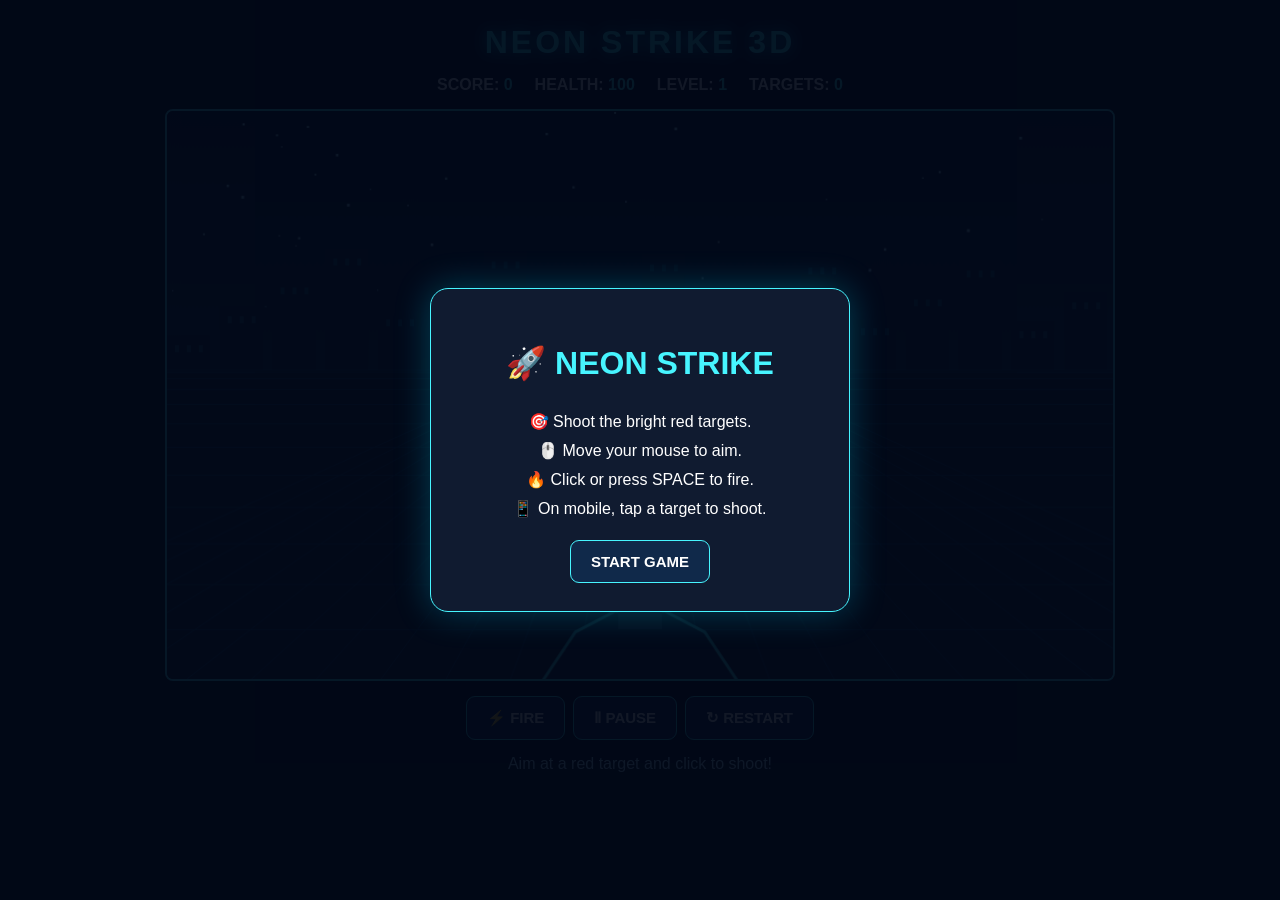
<file: shooting3D.html>
<!DOCTYPE html>
<html lang="en">
<head>
<meta charset="UTF-8">
<meta name="viewport" content="width=device-width, initial-scale=1">
<title>NEON STRIKE 3D - Shooting Game</title>

<style>
* { box-sizing: border-box; }

body {
  margin: 0;
  padding: 12px;
  background: #050816;
  color: white;
  font-family: Arial, sans-serif;
  text-align: center;
}

h1 {
  color: #47f5ff;
  letter-spacing: 3px;
  text-shadow: 0 0 15px #00d9ff;
  margin: 12px;
}

.hud {
  display: flex;
  justify-content: center;
  flex-wrap: wrap;
  gap: 22px;
  margin: 15px;
  font-weight: bold;
}

.hud span { color: #47f5ff; }

#game {
  display: block;
  width: min(950px, 100%);
  height: auto;
  margin: auto;
  border: 2px solid #47f5ff;
  border-radius: 8px;
  background: #081020;
  cursor: crosshair;
  touch-action: none;
}

.controls {
  display: flex;
  justify-content: center;
  flex-wrap: wrap;
  gap: 8px;
  margin: 15px;
}

button {
  padding: 12px 20px;
  background: #10294a;
  color: white;
  border: 1px solid #47f5ff;
  border-radius: 9px;
  font-weight: bold;
  font-size: 15px;
  cursor: pointer;
}

button:hover { background: #087eaa; }

#message {
  color: #b6efff;
  min-height: 24px;
}

#overlay {
  position: fixed;
  inset: 0;
  z-index: 5;
  background: #020817ee;
  display: flex;
  align-items: center;
  justify-content: center;
  padding: 20px;
}

.panel {
  width: min(420px, 100%);
  padding: 28px;
  border: 1px solid #47f5ff;
  border-radius: 18px;
  background: #101b30;
  box-shadow: 0 0 35px #00d9ff44;
}

.panel h2 {
  color: #47f5ff;
  font-size: 32px;
}

.panel p { line-height: 1.8; }

@media(max-width: 450px) {
  .hud { gap: 12px; font-size: 13px; }
  button { padding: 12px; }
}
</style>
</head>

<body>

<h1>NEON STRIKE 3D</h1>

<div class="hud">
  <div>SCORE: <span id="score">0</span></div>
  <div>HEALTH: <span id="health">100</span></div>
  <div>LEVEL: <span id="level">1</span></div>
  <div>TARGETS: <span id="remaining">0</span></div>
</div>

<canvas id="game" width="950" height="570"></canvas>

<div class="controls">
  <button id="fire">⚡ FIRE</button>
  <button id="pause">Ⅱ PAUSE</button>
  <button id="restart">↻ RESTART</button>
</div>

<div id="message">
  Aim at a red target and click to shoot!
</div>

<div id="overlay">
  <div class="panel">
    <h2>🚀 NEON STRIKE</h2>
    <p>
      🎯 Shoot the bright red targets.<br>
      🖱️ Move your mouse to aim.<br>
      🔥 Click or press SPACE to fire.<br>
      📱 On mobile, tap a target to shoot.
    </p>
    <button id="start">START GAME</button>
  </div>
</div>

<script>
const canvas = document.getElementById("game");
const ctx = canvas.getContext("2d");
const W = canvas.width, H = canvas.height;

const $ = id => document.getElementById(id);

let targets = [];
let particles = [];
let score = 0;
let health = 100;
let level = 1;
let running = false;
let paused = false;
let frame = 0;
let spawnTimer = 0;
let lastTime = 0;
let mouse = { x: W/2, y: H/2 };
let muzzle = 0;
let flash = 0;

const stars = Array.from({length:100}, () => ({
  x: Math.random()*W,
  y: Math.random()*H,
  size: Math.random()*2+1,
  speed: Math.random()*1.5+.3
}));

function updateHUD() {
  $("score").textContent = score;
  $("health").textContent = health;
  $("level").textContent = level;
  $("remaining").textContent = targets.length;
}

function addTarget() {
  const z = .65 + Math.random()*.35;
  const r = 23 + z*12;

  targets.push({
    x: 65 + Math.random()*(W-130),
    y: 145 + Math.random()*170,
    r: r,
    z: z,
    vx: (Math.random()<.5 ? -1 : 1) *
        (0.8 + Math.random()*1.5),
    phase: Math.random()*6,
    alive: true
  });
}

function startGame() {
  score = 0;
  health = 100;
  level = 1;
  frame = 0;
  spawnTimer = 0;
  targets = [];
  particles = [];
  muzzle = 0;
  flash = 0;
  paused = false;
  running = true;

  for(let i=0; i<7; i++) addTarget();

  $("overlay").style.display = "none";
  $("pause").textContent = "Ⅱ PAUSE";
  $("message").textContent = "Aim at the red targets and shoot!";
  updateHUD();
}

function drawBackground() {
  const sky = ctx.createLinearGradient(0,0,0,H);
  sky.addColorStop(0,"#07132c");
  sky.addColorStop(.55,"#173552");
  sky.addColorStop(1,"#050816");

  ctx.fillStyle = sky;
  ctx.fillRect(0,0,W,H);

  // Stars
  stars.forEach(s => {
    ctx.fillStyle = "#a7eaff";
    ctx.fillRect(s.x,s.y,s.size,s.size);
  });

  // Distant buildings
  for(let i=0;i<19;i++) {
    const x = i*53;
    const h = 35+(i*29%90);

    ctx.fillStyle = "#10243b";
    ctx.fillRect(x,260-h,43,h);

    ctx.fillStyle = "#1b5877";
    for(let j=0;j<3;j++) {
      ctx.fillRect(x+8+j*12,270-h,4,7);
    }
  }

  // Perspective floor
  ctx.fillStyle = "#101e32";
  ctx.beginPath();
  ctx.moveTo(0,260);
  ctx.lineTo(W,260);
  ctx.lineTo(W,H);
  ctx.lineTo(0,H);
  ctx.fill();

  ctx.strokeStyle = "#16496a";
  ctx.lineWidth = 1;

  for(let i=-12;i<=12;i++) {
    ctx.beginPath();
    ctx.moveTo(W/2+i*8,260);
    ctx.lineTo(W/2+i*65,H);
    ctx.stroke();
  }

  for(let i=0;i<12;i++) {
    const t=i/12;
    const y=260+t*t*310;
    ctx.beginPath();
    ctx.moveTo(0,y);
    ctx.lineTo(W,y);
    ctx.stroke();
  }
}

function drawTarget(t) {
  ctx.save();
  ctx.translate(t.x,t.y);

  // Target shadow
  ctx.fillStyle = "#030712";
  ctx.beginPath();
  ctx.ellipse(5,t.r*1.9,t.r*1.3,7,0,0,Math.PI*2);
  ctx.fill();

  // Bright outer glow
  ctx.shadowBlur = 30;
  ctx.shadowColor = "#ff003c";
  ctx.fillStyle = "#ff003c";

  ctx.beginPath();
  ctx.arc(0,0,t.r,0,Math.PI*2);
  ctx.fill();

  // Rings
  ctx.shadowBlur = 0;
  ctx.strokeStyle = "#ffffff";
  ctx.lineWidth = 4;
  ctx.beginPath();
  ctx.arc(0,0,t.r*.68,0,Math.PI*2);
  ctx.stroke();

  ctx.fillStyle = "#ffffff";
  ctx.beginPath();
  ctx.arc(0,0,t.r*.23,0,Math.PI*2);
  ctx.fill();

  // Target body
  ctx.fillStyle = "#b71d43";
  ctx.fillRect(-t.r*.65,t.r*.9,t.r*1.3,t.r*1.4);

  ctx.strokeStyle = "#ff5c80";
  ctx.lineWidth = 2;
  ctx.strokeRect(-t.r*.65,t.r*.9,t.r*1.3,t.r*1.4);

  // Label
  ctx.fillStyle = "#ffffff";
  ctx.font = "bold 13px Arial";
  ctx.textAlign = "center";
  ctx.fillText("TARGET",0,-t.r-12);

  ctx.restore();
}

function drawGun() {
  const x = W/2;
  const y = H+20+muzzle;

  ctx.save();
  ctx.translate(x,y);

  // Gun body
  ctx.fillStyle = "#18283b";
  ctx.beginPath();
  ctx.moveTo(-110,0);
  ctx.lineTo(-65,-67);
  ctx.lineTo(-25,-88);
  ctx.lineTo(25,-88);
  ctx.lineTo(65,-67);
  ctx.lineTo(110,0);
  ctx.closePath();
  ctx.fill();

  ctx.strokeStyle = "#47f5ff";
  ctx.lineWidth = 3;
  ctx.stroke();

  ctx.fillStyle = "#314c67";
  ctx.fillRect(-22,-115,44,45);

  ctx.fillStyle = "#47f5ff";
  ctx.fillRect(-5,-137,10,28);

  if(flash>0) {
    ctx.fillStyle = "#fff4a8";
    ctx.shadowBlur = 30;
    ctx.shadowColor = "#ffb52e";
    ctx.beginPath();
    ctx.moveTo(0,-145);
    ctx.lineTo(-20,-175);
    ctx.lineTo(0,-166);
    ctx.lineTo(20,-175);
    ctx.closePath();
    ctx.fill();
    ctx.shadowBlur = 0;
  }

  ctx.restore();
}

function drawCrosshair() {
  ctx.save();
  ctx.translate(mouse.x,mouse.y);

  ctx.strokeStyle = "#66ffff";
  ctx.lineWidth = 3;
  ctx.shadowBlur = 12;
  ctx.shadowColor = "#00eeff";

  ctx.beginPath();
  ctx.arc(0,0,14,0,Math.PI*2);
  ctx.moveTo(-28,0);
  ctx.lineTo(-7,0);
  ctx.moveTo(7,0);
  ctx.lineTo(28,0);
  ctx.moveTo(0,-28);
  ctx.lineTo(0,-7);
  ctx.moveTo(0,7);
  ctx.lineTo(0,28);
  ctx.stroke();

  ctx.restore();
}

function burst(x,y) {
  for(let i=0;i<18;i++) {
    const a=Math.random()*Math.PI*2;
    const speed=1+Math.random()*5;

    particles.push({
      x,y,
      vx:Math.cos(a)*speed,
      vy:Math.sin(a)*speed,
      life:28,
      color:Math.random()<.5 ? "#ff315d" : "#fff4a8"
    });
  }
}

function shoot(x=mouse.x,y=mouse.y) {
  if(!running || paused) return;

  muzzle=10;
  flash=5;

  let hit=false;

  for(let i=targets.length-1;i>=0;i--) {
    const t=targets[i];
    const dx=x-t.x;
    const dy=y-t.y;

    if(Math.sqrt(dx*dx+dy*dy)<t.r+7) {
      burst(t.x,t.y);
      targets.splice(i,1);
      score+=10;
      level=1+Math.floor(score/150);
      hit=true;
      break;
    }
  }

  if(hit) {
    $("message").textContent="🎯 DIRECT HIT! +10 POINTS";
    addTarget();
  } else {
    $("message").textContent="Missed! Aim at the red circle.";
  }

  updateHUD();
}

function finishGame() {
  running=false;
  $("overlay").style.display="flex";
  $("overlay").innerHTML=`
    <div class="panel">
      <h2>GAME OVER</h2>
      <p>Final Score: ${score}<br>
      Level Reached: ${level}</p>
      <button onclick="startGame()">PLAY AGAIN</button>
    </div>`;
}

function togglePause() {
  if(!running) return;

  paused=!paused;
  $("pause").textContent=paused ? "▶ RESUME" : "Ⅱ PAUSE";
  $("message").textContent=paused ? "Game paused" : "Keep shooting!";
}

function update(dt) {
  if(!running || paused) return;

  frame++;
  spawnTimer+=dt;

  stars.forEach(s=>{
    s.y+=s.speed;
    if(s.y>H) {
      s.y=0;
      s.x=Math.random()*W;
    }
  });

  targets.forEach(t=>{
    t.x+=t.vx*dt*60;
    t.y+=Math.sin(frame*.035+t.phase)*.25;

    if(t.x<t.r || t.x>W-t.r) t.vx*=-1;
  });

  if(spawnTimer>2 && targets.length<10) {
    addTarget();
    spawnTimer=0;
  }

  particles.forEach(p=>{
    p.x+=p.vx;
    p.y+=p.vy;
    p.life--;
  });

  particles=particles.filter(p=>p.life>0);
  muzzle=Math.max(0,muzzle-dt*60);
  flash=Math.max(0,flash-dt*60);
}

function draw() {
  drawBackground();
  targets.forEach(drawTarget);

  particles.forEach(p=>{
    ctx.globalAlpha=p.life/28;
    ctx.fillStyle=p.color;
    ctx.fillRect(p.x,p.y,5,5);
  });

  ctx.globalAlpha=1;
  drawGun();
  drawCrosshair();

  if(paused && running) {
    ctx.fillStyle="#020817bb";
    ctx.fillRect(0,0,W,H);
    ctx.fillStyle="#47f5ff";
    ctx.textAlign="center";
    ctx.font="bold 48px Arial";
    ctx.fillText("PAUSED",W/2,H/2);
  }
}

let previous=0;

function loop(now) {
  const dt=Math.min((now-previous)/1000||0,.05);
  previous=now;
  update(dt);
  draw();
  requestAnimationFrame(loop);
}

function aimAndShoot(e) {
  const rect=canvas.getBoundingClientRect();
  mouse.x=(e.clientX-rect.left)*W/rect.width;
  mouse.y=(e.clientY-rect.top)*H/rect.height;
  shoot(mouse.x,mouse.y);
}

canvas.addEventListener("pointermove",e=>{
  const rect=canvas.getBoundingClientRect();
  mouse.x=(e.clientX-rect.left)*W/rect.width;
  mouse.y=(e.clientY-rect.top)*H/rect.height;
});

canvas.addEventListener("pointerdown",e=>{
  e.preventDefault();
  aimAndShoot(e);
});

$("fire").addEventListener("click",()=>shoot());
$("start").addEventListener("click",startGame);
$("restart").addEventListener("click",startGame);
$("pause").addEventListener("click",togglePause);

document.addEventListener("keydown",e=>{
  if(e.code==="Space") {
    e.preventDefault();
    shoot();
  }
  if(e.key.toLowerCase()==="p") togglePause();
});

updateHUD();
draw();
requestAnimationFrame(loop);
</script>
</body>
</html>
</file>
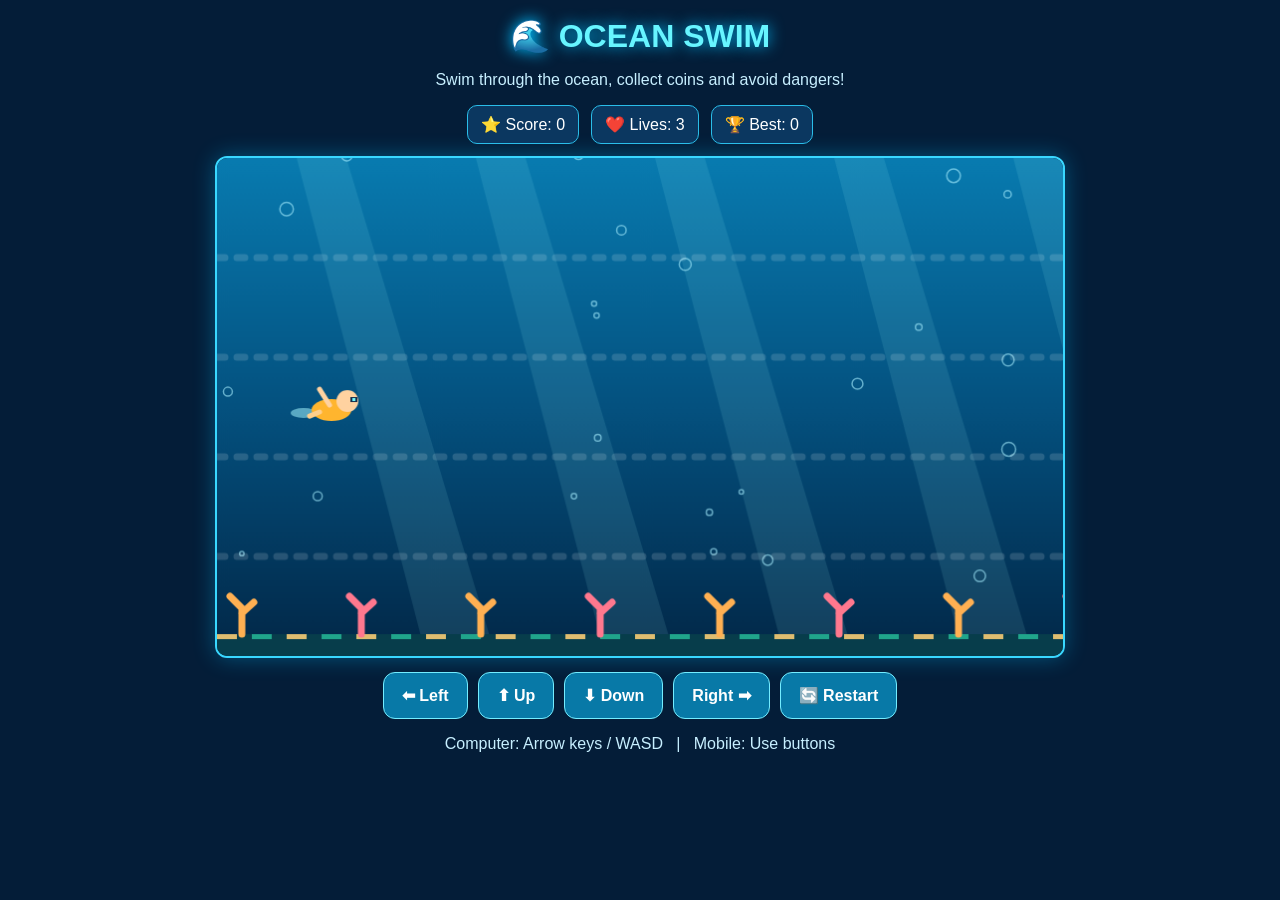
<file: swimming.html>
<!DOCTYPE html>
<html lang="en">
<head>
<meta charset="UTF-8">
<meta name="viewport" content="width=device-width, initial-scale=1">
<title>Ocean Swim Adventure</title>
<style>
* { box-sizing: border-box; }
body {
  margin: 0;
  padding: 12px;
  background: #041d38;
  color: white;
  text-align: center;
  font-family: Arial, sans-serif;
}
h1 {
  margin: 5px;
  color: #67f5ff;
  text-shadow: 0 0 15px #00bfff;
}
p { color: #c7efff; }
#hud {
  display: flex;
  justify-content: center;
  flex-wrap: wrap;
  gap: 12px;
  margin: 12px;
}
.stat {
  background: #0b3760;
  border: 1px solid #2abde9;
  padding: 9px 13px;
  border-radius: 10px;
}
canvas {
  display: block;
  width: min(850px, 96vw);
  height: auto;
  margin: 0 auto;
  border: 2px solid #39d7ff;
  border-radius: 12px;
  box-shadow: 0 0 22px #00bfff55;
  touch-action: none;
}
.controls {
  display: flex;
  justify-content: center;
  flex-wrap: wrap;
  gap: 10px;
  margin: 14px auto;
}
button {
  background: #0879a7;
  border: 1px solid #74edff;
  border-radius: 12px;
  padding: 13px 18px;
  color: white;
  font-size: 16px;
  font-weight: bold;
  touch-action: none;
  cursor: pointer;
}
button:active { background: #0ebbd0; }
</style>
</head>
<body>

<h1>🌊 OCEAN SWIM</h1>
<p>Swim through the ocean, collect coins and avoid dangers!</p>

<div id="hud">
  <div class="stat">⭐ Score: <span id="score">0</span></div>
  <div class="stat">❤️ Lives: <span id="lives">3</span></div>
  <div class="stat">🏆 Best: <span id="best">0</span></div>
</div>

<canvas id="game" width="850" height="500"></canvas>

<div class="controls">
  <button id="left">⬅ Left</button>
  <button id="up">⬆ Up</button>
  <button id="down">⬇ Down</button>
  <button id="right">Right ➡</button>
  <button id="restart">🔄 Restart</button>
</div>

<p>Computer: Arrow keys / WASD &nbsp; | &nbsp; Mobile: Use buttons</p>

<script>
const canvas = document.getElementById("game");
const ctx = canvas.getContext("2d");
const W = canvas.width, H = canvas.height;

let swimmer, obstacles, coins, bubbles;
let score, lives, frame, gameOver, invincible;
let keys = {};
let touch = {};
let best = 0;

try {
  best = Number(localStorage.getItem("oceanSwimBest")) || 0;
} catch (e) {}

document.getElementById("best").textContent = best;

function reset() {
  swimmer = { x: 115, y: H / 2, size: 22, speed: 4 };
  obstacles = [];
  coins = [];
  bubbles = [];
  score = 0;
  lives = 3;
  frame = 0;
  gameOver = false;
  invincible = 0;

  for (let i = 0; i < 28; i++) {
    bubbles.push({
      x: Math.random() * W,
      y: Math.random() * H,
      r: 2 + Math.random() * 5,
      speed: 0.5 + Math.random() * 1.3
    });
  }
  updateHUD();
}

function updateHUD() {
  document.getElementById("score").textContent = score;
  document.getElementById("lives").textContent = lives;
  document.getElementById("best").textContent = best;
}

function spawnObstacle() {
  const types = ["🪨", "🪼", "🐙"];
  obstacles.push({
    x: W + 30,
    y: 65 + Math.random() * (H - 130),
    size: 22 + Math.random() * 7,
    speed: 2 + Math.min(score / 200, 3),
    type: types[Math.floor(Math.random() * types.length)]
  });
}

function spawnCoin() {
  coins.push({
    x: W + 20,
    y: 55 + Math.random() * (H - 110),
    r: 13,
    spin: Math.random() * 6
  });
}

function hit(a, b, distance) {
  return Math.hypot(a.x - b.x, a.y - b.y) < distance;
}

function update() {
  frame++;

  for (const b of bubbles) {
    b.y -= b.speed;
    if (b.y < -10) {
      b.y = H + 10;
      b.x = Math.random() * W;
    }
  }

  if (gameOver) return;

  if (keys.ArrowLeft || keys.a || touch.left)
    swimmer.x -= swimmer.speed;
  if (keys.ArrowRight || keys.d || touch.right)
    swimmer.x += swimmer.speed;
  if (keys.ArrowUp || keys.w || touch.up)
    swimmer.y -= swimmer.speed;
  if (keys.ArrowDown || keys.s || touch.down)
    swimmer.y += swimmer.speed;

  swimmer.x = Math.max(30, Math.min(W - 30, swimmer.x));
  swimmer.y = Math.max(55, Math.min(H - 35, swimmer.y));

  if (invincible > 0) invincible--;

  // Spawn challenges
  if (frame % Math.max(35, 85 - Math.floor(score / 30)) === 0)
    spawnObstacle();

  if (frame % 80 === 0)
    spawnCoin();

  // Move obstacles
  for (let i = obstacles.length - 1; i >= 0; i--) {
    const o = obstacles[i];
    o.x -= o.speed;

    if (o.x < -50) {
      obstacles.splice(i, 1);
      score += 1;
      continue;
    }

    if (invincible === 0 && hit(swimmer, o, o.size + 13)) {
      obstacles.splice(i, 1);
      lives--;
      invincible = 90;

      if (lives <= 0) gameOver = true;
    }
  }

  // Move coins
  for (let i = coins.length - 1; i >= 0; i--) {
    const c = coins[i];
    c.x -= 2.5;
    c.spin += 0.1;

    if (c.x < -20) {
      coins.splice(i, 1);
      continue;
    }

    if (hit(swimmer, c, 29)) {
      coins.splice(i, 1);
      score += 10;
    }
  }

  if (score > best) {
    best = score;
    try {
      localStorage.setItem("oceanSwimBest", best);
    } catch (e) {}
  }

  updateHUD();
}

function drawBackground() {
  const gradient = ctx.createLinearGradient(0, 0, 0, H);
  gradient.addColorStop(0, "#087bb0");
  gradient.addColorStop(0.5, "#04517f");
  gradient.addColorStop(1, "#022747");
  ctx.fillStyle = gradient;
  ctx.fillRect(0, 0, W, H);

  // Sunlight rays
  ctx.save();
  ctx.globalAlpha = 0.10;
  ctx.fillStyle = "#a5ffff";
  for (let i = 0; i < 5; i++) {
    ctx.beginPath();
    ctx.moveTo(80 + i * 180, 0);
    ctx.lineTo(130 + i * 180, 0);
    ctx.lineTo(280 + i * 180, H);
    ctx.lineTo(210 + i * 180, H);
    ctx.fill();
  }
  ctx.restore();

  // Floating bubbles
  for (const b of bubbles) {
    ctx.beginPath();
    ctx.arc(b.x, b.y, b.r, 0, Math.PI * 2);
    ctx.strokeStyle = "#a7efff99";
    ctx.lineWidth = 1.5;
    ctx.stroke();
  }

  // Sea floor
  ctx.fillStyle = "#073d4b";
  ctx.fillRect(0, H - 22, W, 22);

  for (let i = 0; i < W; i += 35) {
    ctx.fillStyle = i % 2 ? "#20a58b" : "#dfbd70";
    ctx.fillRect(i, H - 22, 20, 5);
  }

  // Coral
  for (let i = 0; i < 8; i++) {
    const x = 25 + i * 120;
    ctx.strokeStyle = i % 2 ? "#ff788e" : "#ffb052";
    ctx.lineWidth = 7;
    ctx.lineCap = "round";
    ctx.beginPath();
    ctx.moveTo(x, H - 22);
    ctx.lineTo(x, H - 48);
    ctx.lineTo(x - 12, H - 60);
    ctx.moveTo(x, H - 43);
    ctx.lineTo(x + 12, H - 54);
    ctx.stroke();
  }
}

function drawSwimmer() {
  if (invincible > 0 && Math.floor(frame / 5) % 2 === 0)
    return;

  ctx.save();
  ctx.translate(swimmer.x, swimmer.y);

  // Swim trail
  ctx.fillStyle = "#a5f6ff88";
  ctx.beginPath();
  ctx.ellipse(-28, 6, 13, 5, 0, 0, Math.PI * 2);
  ctx.fill();

  // Body
  ctx.fillStyle = "#ffb52e";
  ctx.beginPath();
  ctx.ellipse(0, 3, 20, 11, 0, 0, Math.PI * 2);
  ctx.fill();

  // Head
  ctx.fillStyle = "#ffd2a0";
  ctx.beginPath();
  ctx.arc(16, -6, 11, 0, Math.PI * 2);
  ctx.fill();

  // Swimming goggles
  ctx.fillStyle = "#152c4a";
  ctx.fillRect(19, -10, 7, 5);
  ctx.fillStyle = "#71faff";
  ctx.fillRect(21, -9, 3, 3);

  // Arms
  ctx.strokeStyle = "#ffd2a0";
  ctx.lineWidth = 5;
  ctx.beginPath();
  ctx.moveTo(-2, -2);
  ctx.lineTo(-12, -14 + Math.sin(frame * 0.2) * 4);
  ctx.stroke();

  // Legs
  ctx.strokeStyle = "#ffcf8c";
  ctx.lineWidth = 5;
  ctx.beginPath();
  ctx.moveTo(-12, 5);
  ctx.lineTo(-22, 14 + Math.sin(frame * 0.2) * 5);
  ctx.stroke();

  ctx.restore();
}

function draw() {
  drawBackground();

  // Decorative lane lines
  ctx.setLineDash([8, 12]);
  ctx.strokeStyle = "#ffffff25";
  for (let y = 100; y < H - 40; y += 100) {
    ctx.beginPath();
    ctx.moveTo(0, y);
    ctx.lineTo(W, y);
    ctx.stroke();
  }
  ctx.setLineDash([]);

  for (const c of coins) {
    ctx.save();
    ctx.translate(c.x, c.y);
    ctx.scale(Math.max(0.25, Math.abs(Math.cos(c.spin))), 1);
    ctx.shadowBlur = 15;
    ctx.shadowColor = "#ffed60";
    ctx.fillStyle = "#ffd84a";
    ctx.beginPath();
    ctx.arc(0, 0, c.r, 0, Math.PI * 2);
    ctx.fill();
    ctx.shadowBlur = 0;
    ctx.strokeStyle = "#fff3a0";
    ctx.lineWidth = 3;
    ctx.stroke();
    ctx.restore();
  }

  for (const o of obstacles) {
    ctx.font = (o.size * 2) + "px Arial";
    ctx.textAlign = "center";
    ctx.textBaseline = "middle";
    ctx.fillText(o.type, o.x, o.y);
  }

  drawSwimmer();

  if (gameOver) {
    ctx.fillStyle = "#00152ddd";
    ctx.fillRect(0, 0, W, H);

    ctx.textAlign = "center";
    ctx.textBaseline = "middle";
    ctx.fillStyle = "#65f4ff";
    ctx.font = "bold 46px Arial";
    ctx.fillText("GAME OVER!", W / 2, H / 2 - 50);

    ctx.fillStyle = "white";
    ctx.font = "bold 25px Arial";
    ctx.fillText("Your Score: " + score, W / 2, H / 2 + 5);

    ctx.font = "20px Arial";
    ctx.fillText("Press RESTART to swim again", W / 2, H / 2 + 48);
  }
}

function loop() {
  update();
  draw();
  requestAnimationFrame(loop);
}

document.addEventListener("keydown", e => {
  if (["ArrowUp", "ArrowDown", "ArrowLeft", "ArrowRight", " "].includes(e.key))
    e.preventDefault();
  keys[e.key] = true;
  keys[e.key.toLowerCase()] = true;
});

document.addEventListener("keyup", e => {
  keys[e.key] = false;
  keys[e.key.toLowerCase()] = false;
});

function hold(id, direction) {
  const btn = document.getElementById(id);

  btn.addEventListener("pointerdown", e => {
    e.preventDefault();
    touch[direction] = true;
    btn.setPointerCapture(e.pointerId);
  });

  const release = () => touch[direction] = false;
  btn.addEventListener("pointerup", release);
  btn.addEventListener("pointercancel", release);
  btn.addEventListener("lostpointercapture", release);
}

hold("left", "left");
hold("right", "right");
hold("up", "up");
hold("down", "down");

document.getElementById("restart").addEventListener("click", reset);

reset();
loop();
</script>
</body>
</html>
</file>
